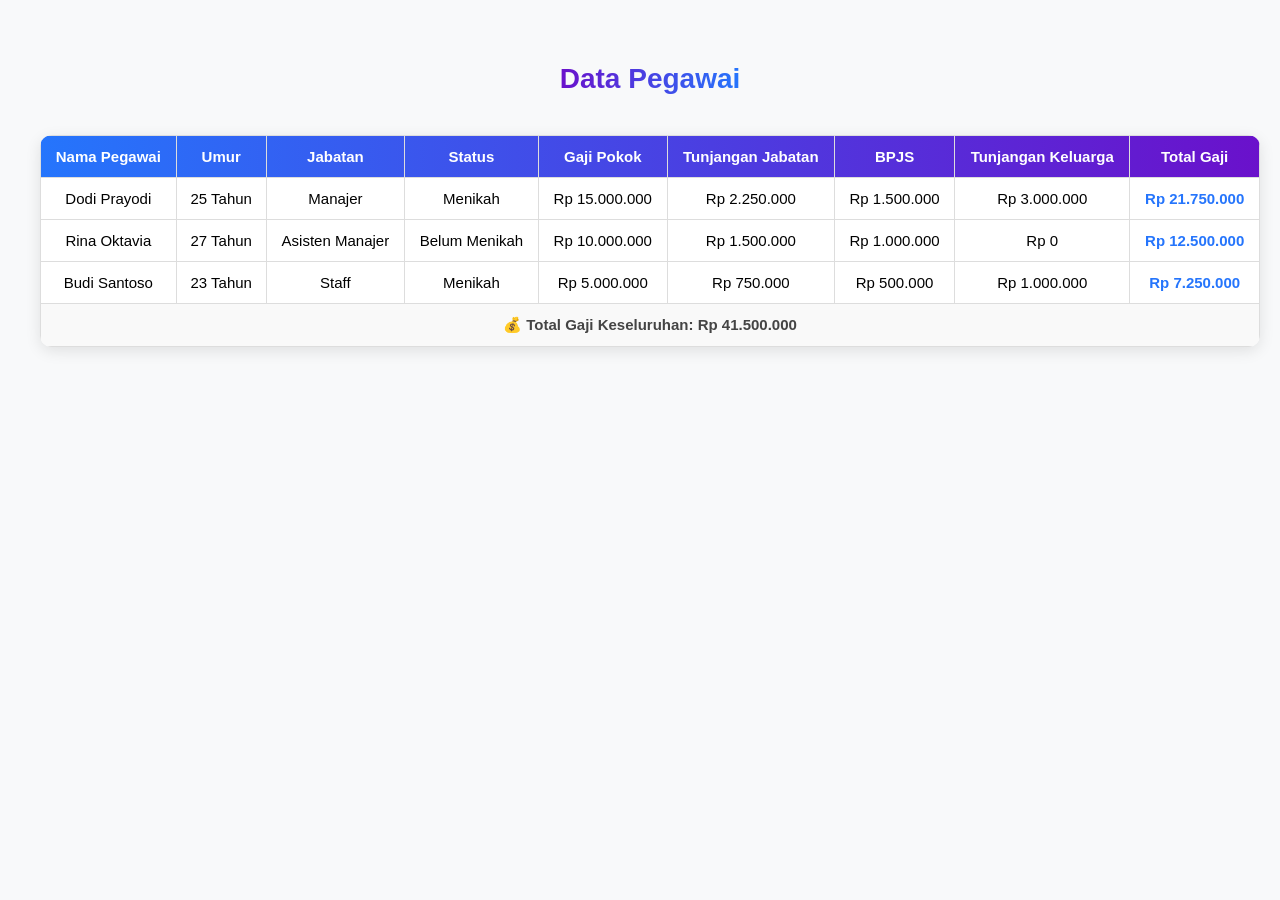
<file: index.html>
<!DOCTYPE html>
<html lang="id">
<head>
  <meta charset="UTF-8">
  <title>Data Pegawai</title>
  <style>
    body {
        font-family: Arial, sans-serif;
        background: #f8f9fa;
        display: flex;
        flex-direction: column;
        align-items: center;
        margin: 40px 20px 30px 40px;

        justify-content: center;
    }
    h2 {
        color: #333;
        background: linear-gradient(90deg, #6a11cb, #2575fc);
        -webkit-background-clip: text;
        -webkit-text-fill-color: transparent;
        font-size: 28px;
        margin-bottom: 40px;
    }
    table {
        width: 100%;       
        table-layout: auto; 
        border-collapse: collapse;
        background: white;
        box-shadow: 0 4px 15px rgba(0,0,0,0.1);
        border-radius: 12px;
        overflow: hidden;
    }
    thead {
        background: linear-gradient(90deg, #2575fc, #6a11cb);
        color: white;
    }
    th, td {
        border: 1px solid #ddd;
        padding: 12px;
        text-align: center;
        font-size: 15px;
    }
    tbody tr:hover {
        background-color: #f1f1f1;
    }
    tfoot {
        background-color: #f9f9f9;
        font-weight: bold;
        color: #444;
    }
  </style>
</head>
<body>
  <h2>Data Pegawai</h2>

  <table id="tabelPegawai">
    <thead>
      <tr>
        <th>Nama Pegawai</th>
        <th>Umur</th>
        <th>Jabatan</th>
        <th>Status</th>
        <th>Gaji Pokok</th>
        <th>Tunjangan Jabatan</th>
        <th>BPJS</th>
        <th>Tunjangan Keluarga</th>
        <th>Total Gaji</th>
      </tr>
    </thead>
    <tbody id="isiTabel">
      <!-- Data otomatis dari JS -->
    </tbody>
    <tfoot>
      <tr>
        <td colspan="9" id="totalKeseluruhan"></td>
      </tr>
    </tfoot>
  </table>

  <script>
    // Daftar pegawai
    let pegawai = [
      { nama: "Dodi Prayodi", umur: 25, jabatan: "Manajer", status: "Menikah" },
      { nama: "Rina Oktavia", umur: 27, jabatan: "Asisten Manajer", status: "Belum Menikah" },
      { nama: "Budi Santoso", umur: 23, jabatan: "Staff", status: "Menikah" }
    ];

    function formatRupiah(angka) {
      return "Rp " + angka.toLocaleString("id-ID");
    }

    let isi = "";
    let totalKeseluruhan = 0;

    pegawai.forEach(p => {
      // Tentukan Gaji Pokok
      let gapok = 0;
      if (p.jabatan === "Manajer") {
        gapok = 15000000;
      } else if (p.jabatan === "Asisten Manajer") {
        gapok = 10000000;
      } else if (p.jabatan === "Staff") {
        gapok = 5000000;
      }

      // Tunjangan Jabatan 15%
      let tunjanganJabatan = 0.15 * gapok;

      // BPJS 10%
      let bpjs = 0.10 * gapok;

      // Tunjangan Keluarga
      let tunjanganKeluarga = (p.status === "Menikah") ? 0.20 * gapok : 0;

      // Total Gaji per pegawai
      let total = gapok + tunjanganJabatan + bpjs + tunjanganKeluarga;

      // Tambah ke total keseluruhan
      totalKeseluruhan += total;

      isi += `
        <tr>
          <td>${p.nama}</td>
          <td>${p.umur} Tahun</td>
          <td>${p.jabatan}</td>
          <td>${p.status}</td>
          <td>${formatRupiah(gapok)}</td>
          <td>${formatRupiah(tunjanganJabatan)}</td>
          <td>${formatRupiah(bpjs)}</td>
          <td>${formatRupiah(tunjanganKeluarga)}</td>
          <td style="font-weight:bold; color:#2575fc;">${formatRupiah(total)}</td>
        </tr>
      `;
    });

    document.getElementById("isiTabel").innerHTML = isi;

    // Menampilkan total keseluruhan
    document.getElementById("totalKeseluruhan").innerText =
      `💰 Total Gaji Keseluruhan: ${formatRupiah(totalKeseluruhan)}`;
  </script>
</body>
</html>
</file>
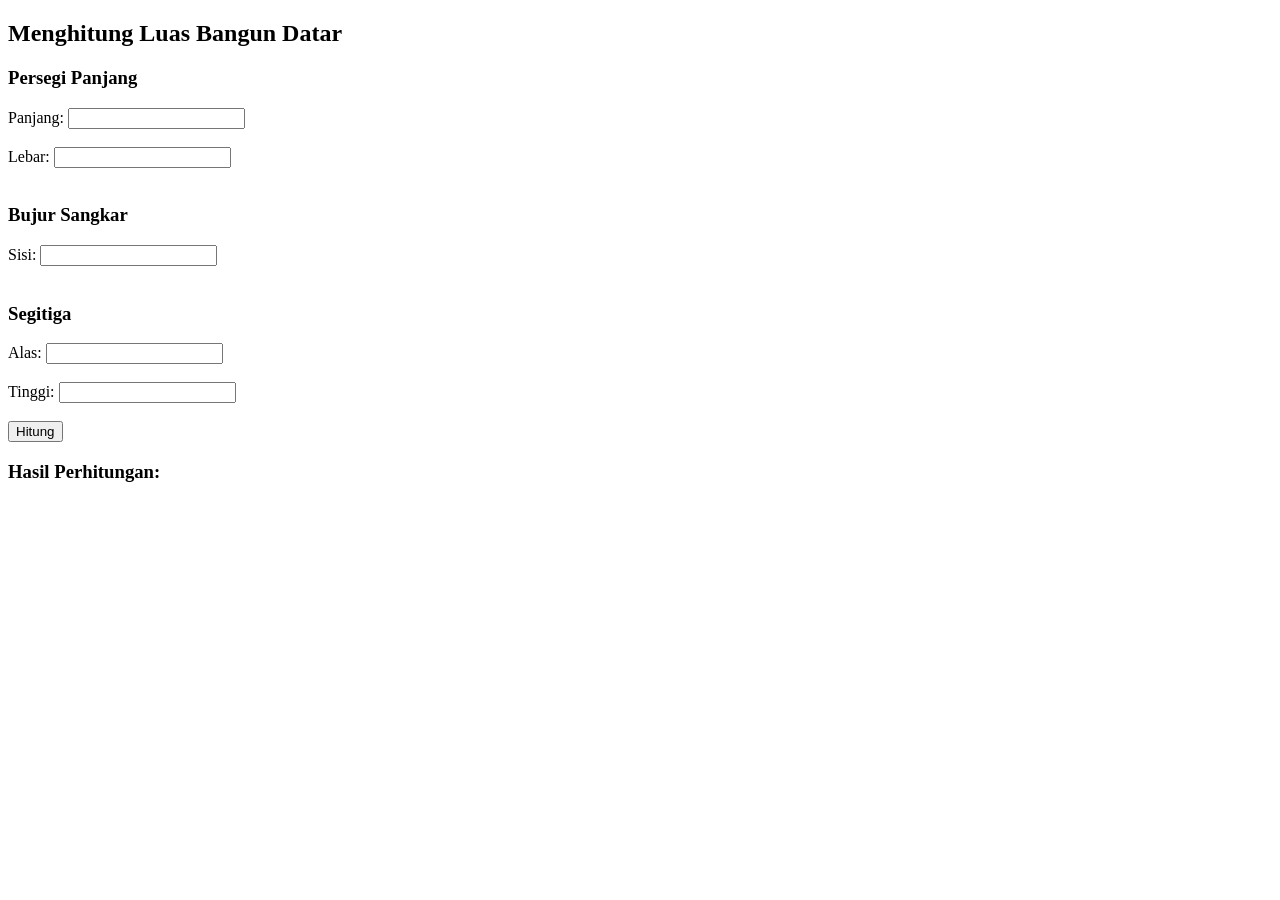
<file: pertemuan-1/index.html>
<!DOCTYPE html>
<html lang="id">
<head>
    <meta charset="UTF-8">
    <title>Tugas 1 - Menghitung Luas Bangun Datar</title>
</head>
<body>
    <h2>Menghitung Luas Bangun Datar</h2>

    <!-- Form input -->
    <form id="formLuas">
        <h3>Persegi Panjang</h3>
        Panjang: <input type="number" id="panjang"><br><br>
        Lebar: <input type="number" id="lebar"><br><br>

        <h3>Bujur Sangkar</h3>
        Sisi: <input type="number" id="sisi"><br><br>

        <h3>Segitiga</h3>
        Alas: <input type="number" id="alas"><br><br>
        Tinggi: <input type="number" id="tinggi"><br><br>

        <button type="button" onclick="hitungLuas()">Hitung</button>
    </form>

    <h3>Hasil Perhitungan:</h3>
    <div id="output"></div>

    <script>
        // persegi panjang
        function luasPersegiPanjang(panjang, lebar) {
            return panjang * lebar;
        }

        // bujur sangkar
        function luasBujurSangkar(sisi) {
            return sisi * sisi;
        }

        // segitiga
        function luasSegitiga(alas, tinggi) {
            return 0.5 * alas * tinggi;
        }

        function hitungLuas() {
            let panjang = document.getElementById("panjang").value;
            let lebar = document.getElementById("lebar").value;
            let sisi = document.getElementById("sisi").value;
            let alas = document.getElementById("alas").value;
            let tinggi = document.getElementById("tinggi").value;

            panjang = Number(panjang);
            lebar = Number(lebar);
            sisi = Number(sisi);
            alas = Number(alas);
            tinggi = Number(tinggi);

            let hasilPersegiPanjang = luasPersegiPanjang(panjang, lebar);
            let hasilBujurSangkar = luasBujurSangkar(sisi);
            let hasilSegitiga = luasSegitiga(alas, tinggi);

            document.getElementById("output").innerHTML = `
                <p><b>Luas Persegi Panjang</b> (${panjang} x ${lebar}) = ${hasilPersegiPanjang}</p>
                <p><b>Luas Bujur Sangkar</b> (sisi ${sisi}) = ${hasilBujurSangkar}</p>
                <p><b>Luas Segitiga</b> (alas ${alas} x tinggi ${tinggi}) = ${hasilSegitiga}</p>
            `;
        }
    </script>
</body>
</html>
</file>
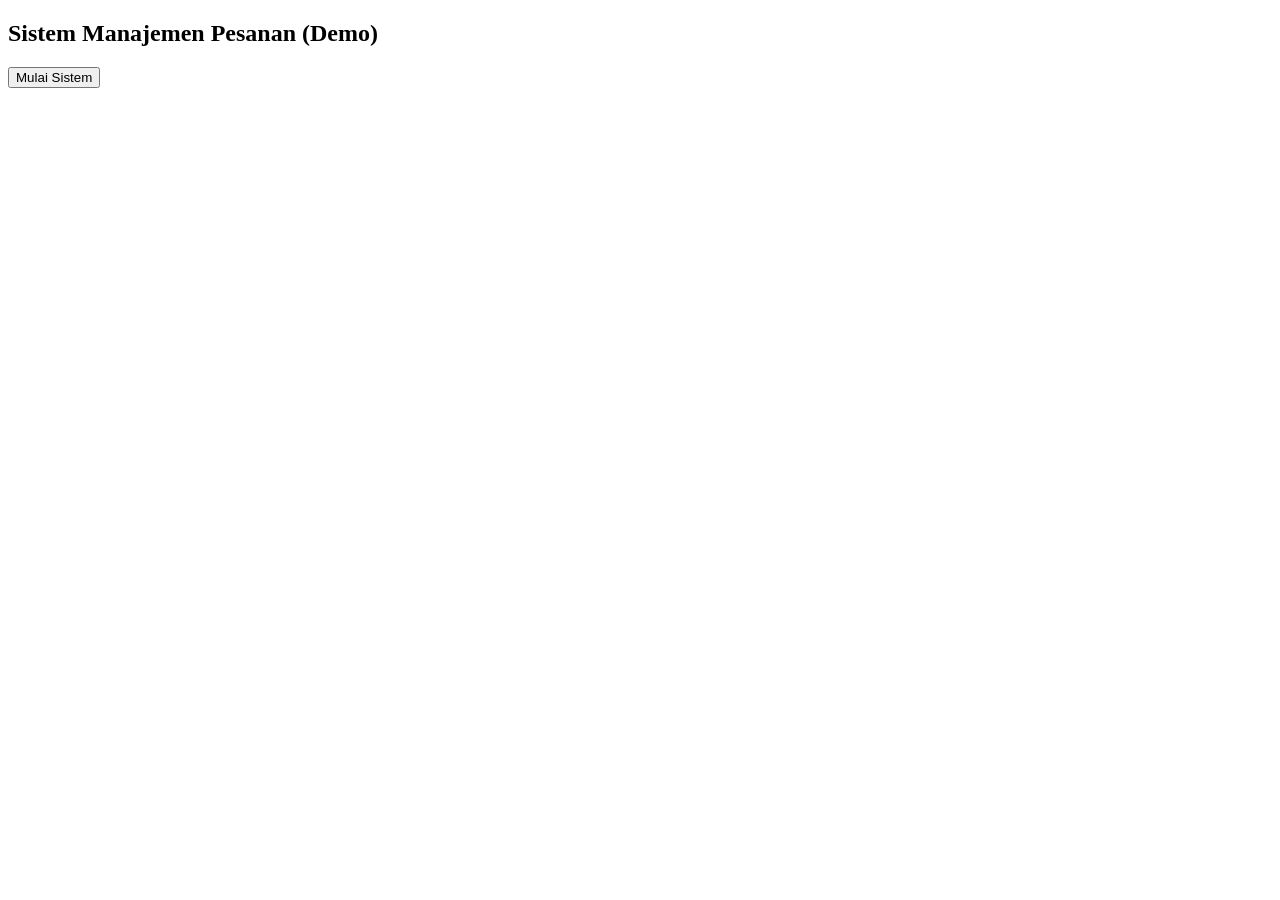
<file: pertemuan-3/index.html>
<!DOCTYPE html>
<html lang="id">
<head>
  <meta charset="UTF-8">
  <title>Sistem Manajemen Pesanan Toko</title>
</head>
<body>
  <h2>Sistem Manajemen Pesanan (Demo)</h2>
  <button onclick="menuUtama()">Mulai Sistem</button>

  <script>
    // ==========================
    // DATA PRODUK
    // ==========================
    let produkToko = [
      { id: 1, nama: "Laptop", harga: 7000000, stok: 5 },
      { id: 2, nama: "Mouse", harga: 200000, stok: 10 },
      { id: 3, nama: "Keyboard", harga: 350000, stok: 7 }
    ];

    // ==========================
    // DATA PELANGGAN & PESANAN
    // ==========================
    let pelangganToko = [
      { id: 1, nama: "Sabrina" },
      { id: 2, nama: "Andi" }
    ];

    let pesananToko = [];

    // ==========================
    // FUNGSI
    // ==========================
    function tampilkanProduk() {
      let daftar = "Daftar Produk:\n";
      produkToko.forEach(p => {
        daftar += `ID: ${p.id} | ${p.nama} | Rp${p.harga} | Stok: ${p.stok}\n`;
      });
      alert(daftar);
    }

    function tambahProduk() {
      let nama = prompt("Masukkan nama produk:");
      let harga = parseInt(prompt("Masukkan harga produk:"));
      let stok = parseInt(prompt("Masukkan stok produk:"));
      let idBaru = produkToko.length > 0 ? produkToko[produkToko.length - 1].id + 1 : 1;
      produkToko.push({ id: idBaru, nama, harga, stok });
      alert(`Produk '${nama}' berhasil ditambahkan.`);
    }

    function hapusProduk() {
      let id = parseInt(prompt("Masukkan ID produk yang ingin dihapus:"));
      let index = produkToko.findIndex(p => p.id === id);
      if (index !== -1) {
        alert(`Produk '${produkToko[index].nama}' berhasil dihapus.`);
        produkToko.splice(index, 1);
      } else {
        alert("Produk tidak ditemukan.");
      }
    }

    function tampilkanPelanggan() {
      let daftar = "Daftar Pelanggan:\n";
      pelangganToko.forEach(p => {
        daftar += `ID: ${p.id} | Nama: ${p.nama}\n`;
      });
      alert(daftar);
    }

    function tambahPelanggan() {
      let nama = prompt("Masukkan nama pelanggan:");
      let idBaru = pelangganToko.length > 0 ? pelangganToko[pelangganToko.length - 1].id + 1 : 1;
      pelangganToko.push({ id: idBaru, nama });
      alert(`Pelanggan '${nama}' berhasil ditambahkan.`);
    }

    function buatPesanan() {
      let idPelanggan = parseInt(prompt("Masukkan ID pelanggan:"));
      let idProduk = parseInt(prompt("Masukkan ID produk:"));
      let jumlah = parseInt(prompt("Masukkan jumlah pembelian:"));

      let pelanggan = pelangganToko.find(p => p.id === idPelanggan);
      let produk = produkToko.find(p => p.id === idProduk);

      if (!pelanggan) {
        alert("Pelanggan tidak ditemukan.");
        return;
      }
      if (!produk) {
        alert("Produk tidak ditemukan.");
        return;
      }
      if (produk.stok < jumlah) {
        alert(`Stok produk '${produk.nama}' tidak mencukupi.`);
        return;
      }

      let total = produk.harga * jumlah;
      produk.stok -= jumlah;

      let pesanan = {
        id: pesananToko.length + 1,
        pelanggan: pelanggan.nama,
        produk: produk.nama,
        jumlah,
        total
      };

      pesananToko.push(pesanan);
      alert(`Pesanan berhasil dibuat untuk ${pelanggan.nama}. Total: Rp${total}`);
    }

    function tampilkanPesanan() {
      if (pesananToko.length === 0) {
        alert("Belum ada pesanan.");
        return;
      }
      let daftar = "Daftar Pesanan:\n";
      pesananToko.forEach(p => {
        daftar += `ID: ${p.id} | ${p.pelanggan} membeli ${p.jumlah} ${p.produk} | Total: Rp${p.total}\n`;
      });
      alert(daftar);
    }

    // ==========================
    // MENU UTAMA
    // ==========================
    function menuUtama() {
      let pilih;
      do {
        pilih = prompt(
          "=== Menu Utama ===\n" +
          "1. Tampilkan Produk\n" +
          "2. Tambah Produk\n" +
          "3. Hapus Produk\n" +
          "4. Tampilkan Pelanggan\n" +
          "5. Tambah Pelanggan\n" +
          "6. Buat Pesanan\n" +
          "7. Tampilkan Pesanan\n" +
          "0. Keluar\n" +
          "Pilih menu:"
        );

        switch (pilih) {
          case "1": tampilkanProduk(); break;
          case "2": tambahProduk(); break;
          case "3": hapusProduk(); break;
          case "4": tampilkanPelanggan(); break;
          case "5": tambahPelanggan(); break;
          case "6": buatPesanan(); break;
          case "7": tampilkanPesanan(); break;
          case "0": alert("Keluar dari sistem."); break;
          default: alert("Pilihan tidak valid.");
        }
      } while (pilih !== "0");
    }
  </script>
</body>
</html>
</file>
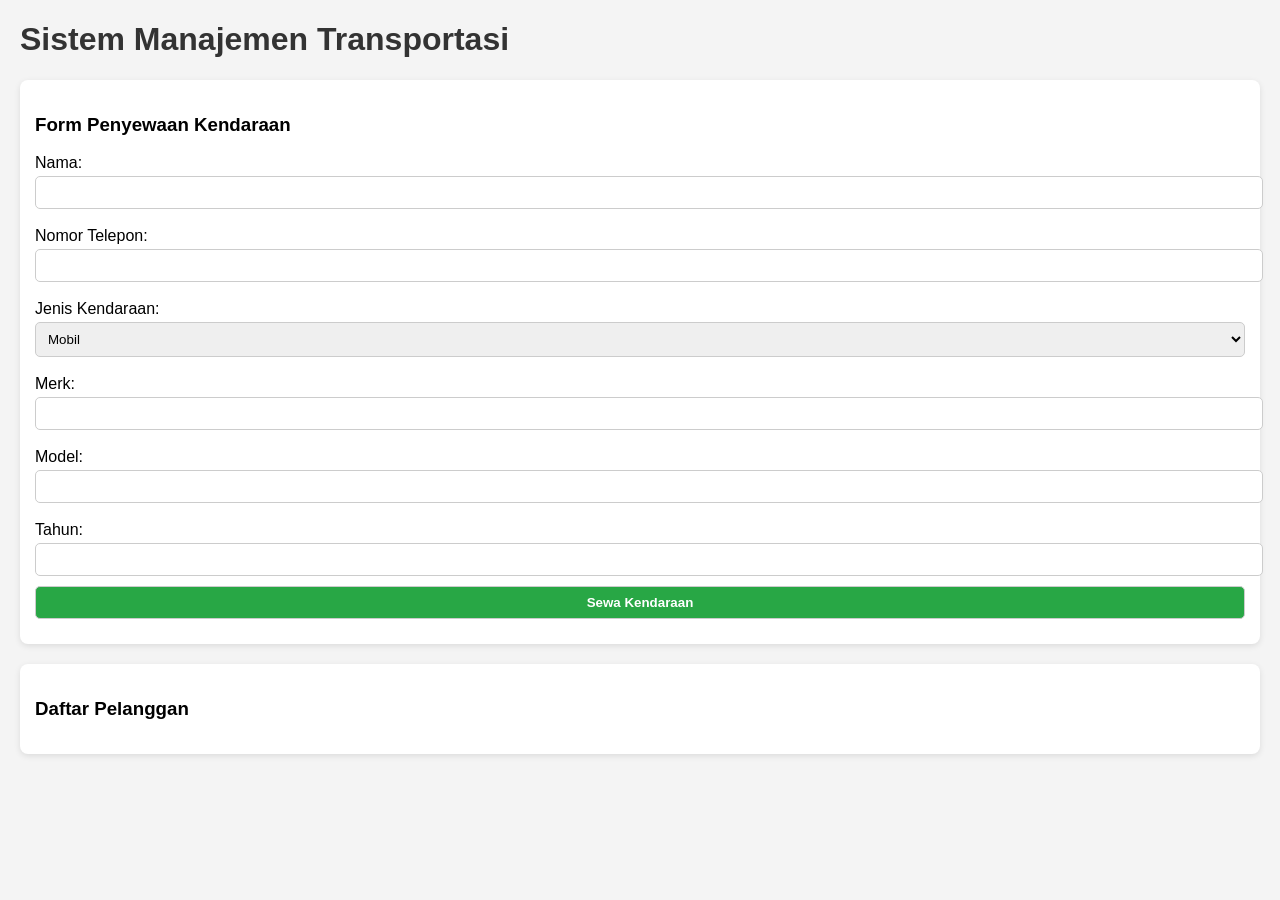
<file: pertemuan-4/index.html>
<!DOCTYPE html>
<html lang="id">
<head>
  <meta charset="UTF-8">
  <meta name="viewport" content="width=device-width, initial-scale=1.0">
  <title>Sistem Manajemen Transportasi</title>
  <style>
    body {
      font-family: Arial, sans-serif;
      margin: 20px;
      background: #f4f4f4;
    }
    h1 {
      color: #333;
    }
    .form-container {
      background: #fff;
      padding: 15px;
      border-radius: 8px;
      box-shadow: 0 2px 6px rgba(0,0,0,0.1);
      margin-bottom: 20px;
    }
    label {
      display: block;
      margin: 8px 0 4px;
    }
    input, select, button {
      padding: 8px;
      width: 100%;
      margin-bottom: 10px;
      border: 1px solid #ccc;
      border-radius: 5px;
    }
    button {
      background: #28a745;
      color: white;
      font-weight: bold;
      cursor: pointer;
    }
    button:hover {
      background: #218838;
    }
    .list {
      background: #fff;
      padding: 15px;
      border-radius: 8px;
      box-shadow: 0 2px 6px rgba(0,0,0,0.1);
    }
    .list ul {
      list-style: none;
      padding: 0;
    }
    .list li {
      margin: 6px 0;
      padding: 8px;
      background: #f9f9f9;
      border-radius: 5px;
    }
  </style>
</head>
<body>

  <h1>Sistem Manajemen Transportasi</h1>

  <div class="form-container">
    <h3>Form Penyewaan Kendaraan</h3>
    <label>Nama:</label>
    <input type="text" id="nama">

    <label>Nomor Telepon:</label>
    <input type="text" id="telepon">

    <label>Jenis Kendaraan:</label>
    <select id="jenis">
      <option value="Mobil">Mobil</option>
      <option value="Motor">Motor</option>
    </select>

    <label>Merk:</label>
    <input type="text" id="merk">

    <label>Model:</label>
    <input type="text" id="model">

    <label>Tahun:</label>
    <input type="number" id="tahun">

    <button onclick="tambahPelanggan()">Sewa Kendaraan</button>
  </div>

  <div class="list">
    <h3>Daftar Pelanggan</h3>
    <ul id="daftarPelanggan"></ul>
  </div>

  <script>
    // Parent class
    class Kendaraan {
      constructor(merk, model, tahun) {
        this.merk = merk;
        this.model = model;
        this.tahun = tahun;
      }
      infoKendaraan() {
        return `${this.merk} ${this.model} (${this.tahun})`;
      }
    }

    // Mobil
    class Mobil extends Kendaraan {
      constructor(merk, model, tahun) {
        super(merk, model, tahun);
      }
      infoKendaraan() {
        return `${super.infoKendaraan()} - Mobil`;
      }
    }

    // Motor
    class Motor extends Kendaraan {
      constructor(merk, model, tahun) {
        super(merk, model, tahun);
      }
      infoKendaraan() {
        return `${super.infoKendaraan()} - Motor`;
      }
    }

    // Pelanggan
    class Pelanggan {
      constructor(nama, nomorTelepon, kendaraanDisewa) {
        this.nama = nama;
        this.nomorTelepon = nomorTelepon;
        this.kendaraanDisewa = kendaraanDisewa;
      }
      infoPelanggan() {
        return `${this.nama} (${this.nomorTelepon}) menyewa ${this.kendaraanDisewa.infoKendaraan()}`;
      }
    }

    // Sistem Transportasi
    class SistemTransportasi {
      constructor() {
        this.daftarPelanggan = [];
      }

      sewaKendaraan(pelanggan) {
        this.daftarPelanggan.push(pelanggan);
      }

      tampilkanPelanggan() {
        const daftarEl = document.getElementById("daftarPelanggan");
        daftarEl.innerHTML = "";
        this.daftarPelanggan.forEach((p) => {
          const li = document.createElement("li");
          li.textContent = p.infoPelanggan();
          daftarEl.appendChild(li);
        });
      }
    }

    // Buat instance sistem
    const sistem = new SistemTransportasi();

    // Fungsi tambah pelanggan dari input form
    function tambahPelanggan() {
      const nama = document.getElementById("nama").value;
      const telepon = document.getElementById("telepon").value;
      const jenis = document.getElementById("jenis").value;
      const merk = document.getElementById("merk").value;
      const model = document.getElementById("model").value;
      const tahun = document.getElementById("tahun").value;

      if (!nama || !telepon || !merk || !model || !tahun) {
        alert("Harap isi semua data!");
        return;
      }

      let kendaraan;
      if (jenis === "Mobil") {
        kendaraan = new Mobil(merk, model, tahun);
      } else {
        kendaraan = new Motor(merk, model, tahun);
      }

      const pelanggan = new Pelanggan(nama, telepon, kendaraan);
      sistem.sewaKendaraan(pelanggan);
      sistem.tampilkanPelanggan();

      // reset form
      document.getElementById("nama").value = "";
      document.getElementById("telepon").value = "";
      document.getElementById("merk").value = "";
      document.getElementById("model").value = "";
      document.getElementById("tahun").value = "";
    }
  </script>

</body>
</html>
</file>
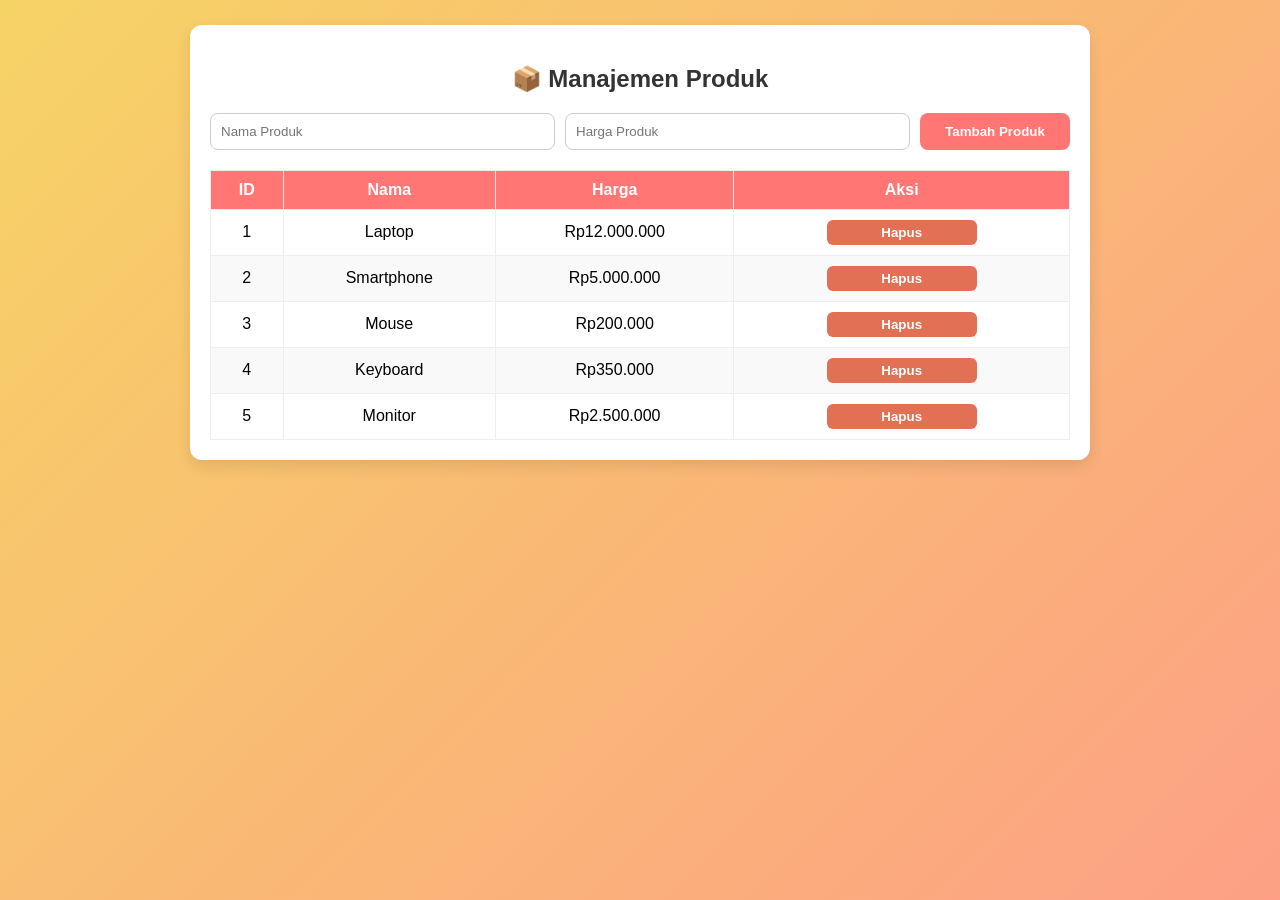
<file: pertemuan-5/index.html>
<!DOCTYPE html>
<html lang="id">
<head>
  <meta charset="UTF-8">
  <meta name="viewport" content="width=device-width, initial-scale=1.0">
  <title>Manajemen Produk</title>
  <link rel="stylesheet" href="style.css">
</head>
<body>
  <div class="container">
    <h2>📦 Manajemen Produk</h2>

    <div class="form-section">
      <input type="text" id="namaProduk" placeholder="Nama Produk">
      <input type="number" id="hargaProduk" placeholder="Harga Produk">
      <button id="tambahBtn">Tambah Produk</button>
    </div>

    <!-- Tabel (desktop) -->
    <table id="tabelProduk">
      <thead>
        <tr>
          <th>ID</th>
          <th>Nama</th>
          <th>Harga</th>
          <th>Aksi</th>
        </tr>
      </thead>
      <tbody></tbody>
    </table>

    <!-- Card (mobile) -->
    <div id="produkCards"></div>
  </div>

  <script>
    let produkList = [
      { id: 1, nama: "Laptop", harga: 12000000 },
      { id: 2, nama: "Smartphone", harga: 5000000 },
      { id: 3, nama: "Mouse", harga: 200000 },
      { id: 4, nama: "Keyboard", harga: 350000 },
      { id: 5, nama: "Monitor", harga: 2500000 }
    ];
    let idCounter = produkList.length;

    const eventHandler = {};

    function tambahProduk(id, nama, harga) {
      const newProduk = { id, nama, harga };
      produkList = [...produkList, newProduk];
    }

    function hapusProduk(...id) {
      produkList = produkList.filter((p) => !id.includes(p.id));
    }

    function tampilkanProduk() {
      const tbody = document.querySelector("#tabelProduk tbody");
      const cards = document.getElementById("produkCards");

      tbody.innerHTML = "";
      cards.innerHTML = "";

      produkList.forEach(({ id, nama, harga }) => {
        // versi tabel (desktop)
        const row = document.createElement("tr");
        row.innerHTML = `
          <td>${id}</td>
          <td>${nama}</td>
          <td>Rp${harga.toLocaleString("id-ID")}</td>
          <td><button class="hapus-btn" onclick="hapusProduk(${id}); tampilkanProduk()">Hapus</button></td>
        `;
        tbody.appendChild(row);

        // versi card (mobile)
        const card = document.createElement("div");
        card.className = "produk-card";
        card.innerHTML = `
          <h4>${nama}</h4>
          <p><strong>ID:</strong> ${id}</p>
          <p><strong>Harga:</strong> Rp${harga.toLocaleString("id-ID")}</p>
          <button class="hapus-btn" onclick="hapusProduk(${id}); tampilkanProduk()">Hapus</button>
        `;
        cards.appendChild(card);
      });
    }

    document.getElementById("tambahBtn").addEventListener("click", () => {
      const nama = document.getElementById("namaProduk").value;
      const harga = document.getElementById("hargaProduk").value;

      if (nama && harga) {
        idCounter++;
        tambahProduk(idCounter, nama, parseInt(harga));
        tampilkanProduk();
        document.getElementById("namaProduk").value = "";
        document.getElementById("hargaProduk").value = "";
      } else {
        alert("Isi nama dan harga produk terlebih dahulu!");
      }
    });

    tampilkanProduk();
  </script>
</body>
</html>
</file>
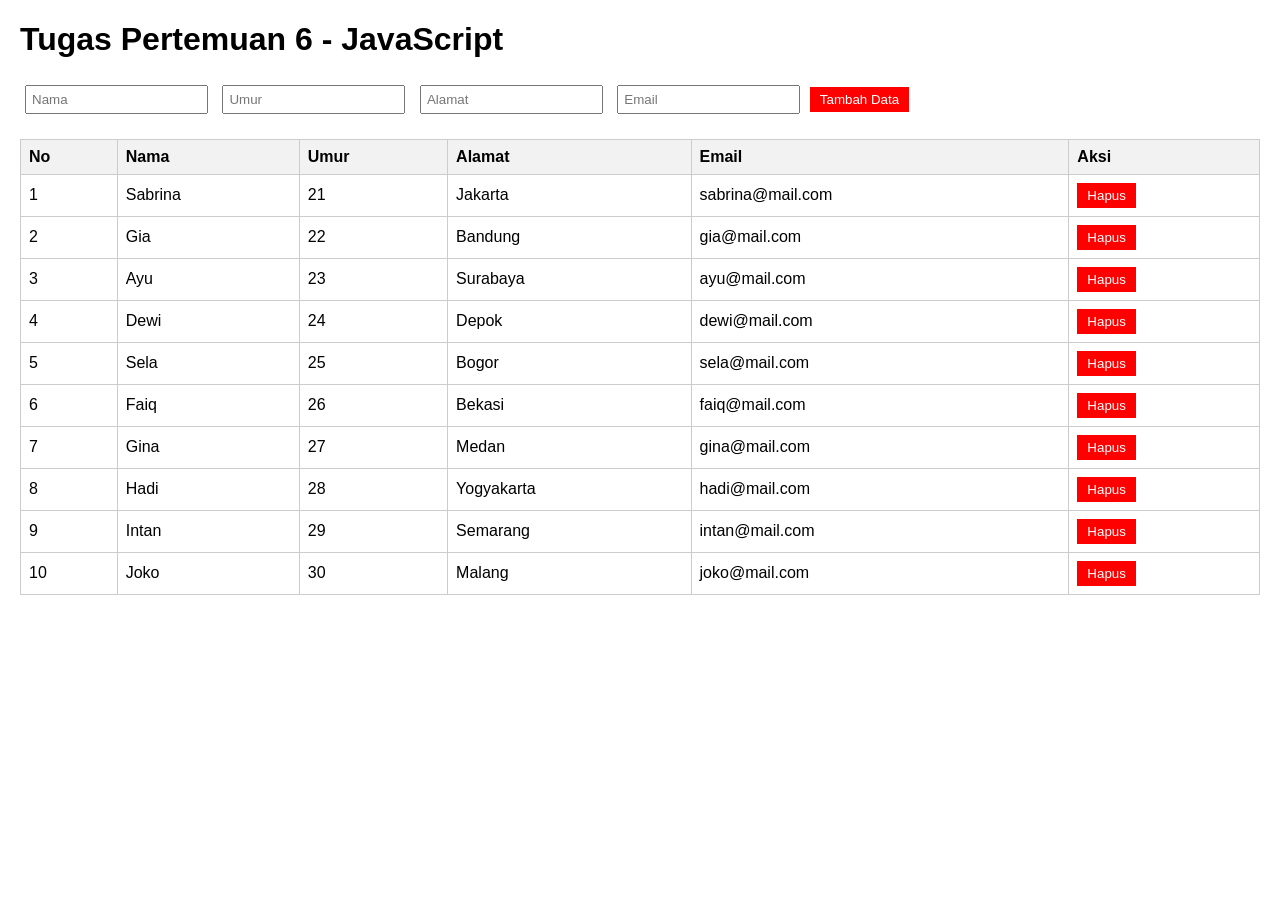
<file: pertemuan-6/index.html>
<!DOCTYPE html>
<html lang="id">
<head>
  <meta charset="UTF-8">
  <title>Tugas Pertemuan 6 JS</title>
  <style>
    body { 
      font-family: Arial, sans-serif; 
      margin: 20px; 
    }
    table { 
      border-collapse: collapse; 
      width: 100%; margin-top: 20px; 
    }
    th, td { 
      border: 1px solid #ccc; 
      padding: 8px; text-align: left; 
    }
    th { 
      background-color: #f2f2f2; 
    }
    button { 
      background-color: red; 
      color: white; 
      border: none; 
      padding: 5px 10px; 
      cursor: pointer; 
    }
    button:hover { 
      background-color: darkred; 
    }
    form { 
      margin-bottom: 20px; 
    }
    input { 
      margin: 5px; padding: 5px; 
    }
  </style>
</head>
<body>
  <h1>Tugas Pertemuan 6 - JavaScript</h1>
  <form id="form" onsubmit="event.preventDefault(); tambahData();">
    <input type="text" id="nama" placeholder="Nama">
    <input type="number" id="umur" placeholder="Umur">
    <input type="text" id="alamat" placeholder="Alamat">
    <input type="email" id="email" placeholder="Email">
    <button type="submit">Tambah Data</button>
  </form>

  <table>
    <thead>
      <tr>
        <th>No</th>
        <th>Nama</th>
        <th>Umur</th>
        <th>Alamat</th>
        <th>Email</th>
        <th>Aksi</th>
      </tr>
    </thead>
    <tbody id="table-body"></tbody>
  </table>

  <script src="data.js"></script>
  <script src="controller.js"></script>
</body>
</html>
</file>
<file: pertemuan-5/style.css>
* {
    box-sizing: border-box;
}

body {
    font-family: "Segoe UI", Arial, sans-serif;
    margin: 0;
    padding: 10px;
    background: linear-gradient(135deg, #f6d365, #fda085);
    min-height: 100vh;
    display: flex;
    justify-content: center;
    align-items: flex-start;
}

.container {
    background: #fff;
    padding: 20px;
    border-radius: 12px;
    box-shadow: 0 6px 15px rgba(0,0,0,0.1);
    width: 100%;
    max-width: 900px;
    margin: 15px auto;
}

h2 {
    text-align: center;
    margin-bottom: 20px;
    color: #333;
}

.form-section {
    display: flex;
    flex-wrap: wrap;
    gap: 10px;
    margin-bottom: 20px;
}

input, button {
    padding: 10px;
    border-radius: 8px;
    border: 1px solid #ccc;
    flex: 1;
    min-width: 150px;
}

button {
    background: #ff7675;
    color: #fff;
    cursor: pointer;
    font-weight: bold;
    border: none;
    flex: none;
}

button:hover {
    background: #d63031;
}

table {
    width: 100%;
    border-collapse: collapse;
    margin-top: 15px;
}

th, td {
    padding: 10px;
    text-align: center;
    border: 1px solid #eee;
}

th {
    background: #ff7675;
    color: #fff;
}

tr:nth-child(even) {
    background: #f9f9f9;
}

.hapus-btn {
    background: #e17055;
    padding: 5px 10px;
    border-radius: 6px;
    border: none;
    color: #fff;
    cursor: pointer;
}

.hapus-btn:hover {
    background: #d63031;
}

/* --- RESPONSIVE --- */
/* default: desktop tampil tabel, sembunyikan card */
#produkCards { display: none; }

@media (max-width: 600px) {
    table { display: none; }
    #produkCards { display: block; }

    .produk-card {
    background: #fff5f5;
    border: 1px solid #ddd;
    border-radius: 12px;
    padding: 15px;
    margin-bottom: 12px;
    box-shadow: 0 4px 8px rgba(0,0,0,0.05);
    }

    .produk-card h4 {
    margin: 0 0 5px;
    color: #333;
    }

    .produk-card p {
    margin: 3px 0;
    color: #555;
    font-size: 14px;
    }

    .produk-card .hapus-btn {
    margin-top: 10px;
    width: 100%;
    }
}
</file>
